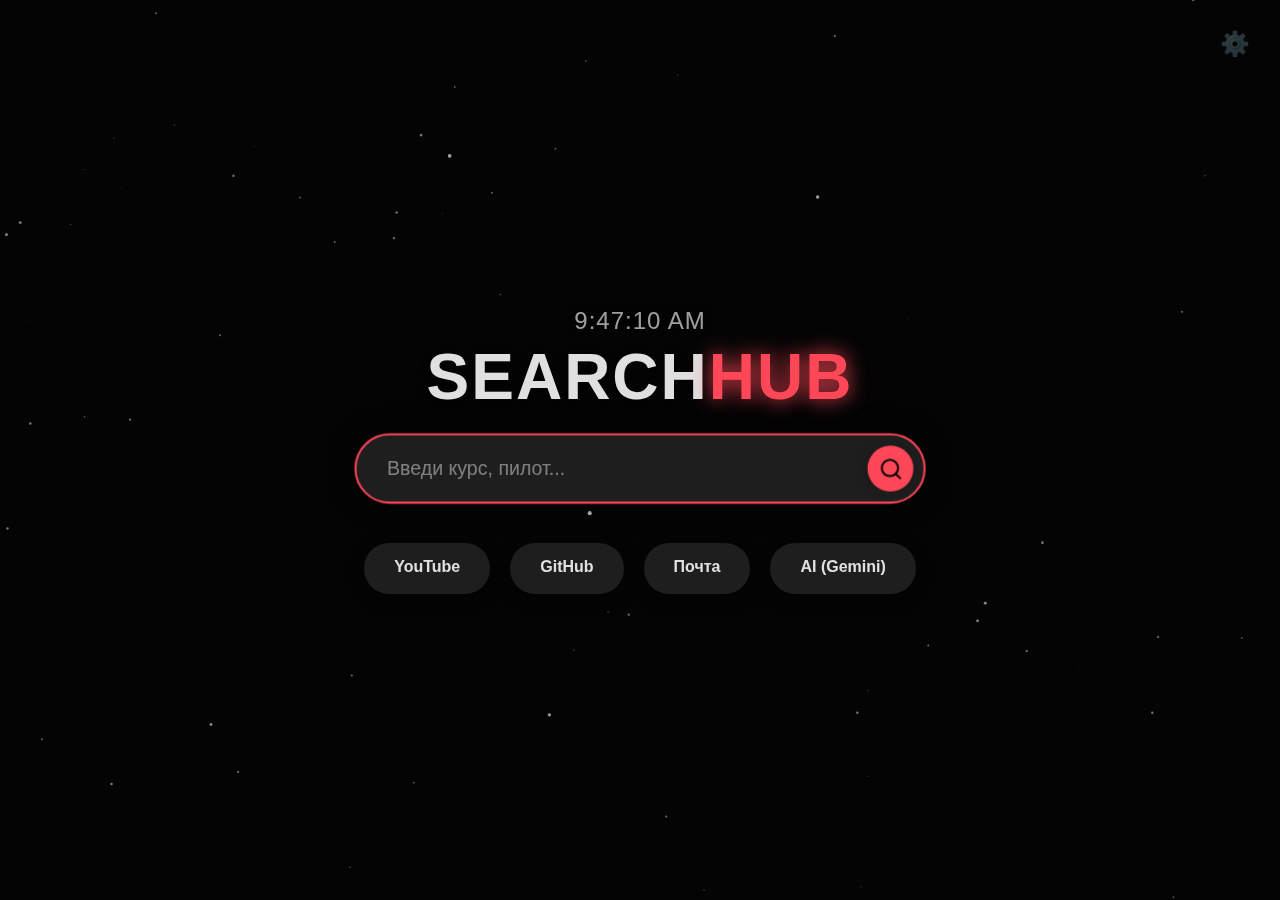
<file: index.html>
<!DOCTYPE html>
<html lang="ru">
<head>
    <meta charset="UTF-8">
    <meta name="viewport" content="width=device-width, initial-scale=1.0, maximum-scale=1.0, user-scalable=no">
    <title>SearchHub</title>
    <link rel="stylesheet" href="nano.min.css"/>

    <style>
        :root { --bg-color: #050505; --card-bg: #1e1e1e; --text-main: #e0e0e0; --accent: #ff4757; --shadow: 0 4px 15px rgba(0,0,0,0.5); }
        * { box-sizing: border-box; margin: 0; padding: 0; font-family: 'Segoe UI', Tahoma, Geneva, Verdana, sans-serif; -webkit-tap-highlight-color: transparent; }
        body { background-color: var(--bg-color); color: var(--text-main); height: 100vh; display: flex; flex-direction: column; align-items: center; justify-content: center; overflow: hidden; user-select: none; transition: background-color 0.5s; }
        
        #space { position: absolute; top: 0; left: 0; width: 100%; height: 100%; z-index: 0; }
        #flash-overlay { position: fixed; top: 0; left: 0; width: 100%; height: 100%; background: white; opacity: 0; pointer-events: none; z-index: 9999; transition: opacity 0.2s ease-in; }
        
        .container { position: relative; z-index: 10; text-align: center; width: 100%; max-width: 600px; padding: 20px; }
        .fade-out { opacity: 0 !important; transform: scale(0.95); pointer-events: none; transition: all 0.5s ease; }
        
        /* КЛОН */
        .search-clone { position: fixed; display: flex; align-items: center; justify-content: center; background: var(--card-bg); color: var(--text-main); border-radius: 50px; font-size: 1.2rem; z-index: 1001; box-shadow: var(--shadow); white-space: nowrap; overflow: hidden; text-overflow: ellipsis; padding: 0 25px; border: 2px solid transparent; will-change: top, left, width, transform; transition: top 0.8s cubic-bezier(0.2, 0.8, 0.2, 1), left 0.8s cubic-bezier(0.2, 0.8, 0.2, 1), width 0.8s cubic-bezier(0.2, 0.8, 0.2, 1), transform 0.8s cubic-bezier(0.2, 0.8, 0.2, 1), background-color 0.5s ease, color 0.5s ease, box-shadow 0.5s ease; }
        .search-clone.launching { background: var(--accent) !important; color: var(--bg-color) !important; border-color: var(--accent) !important; box-shadow: 0 0 50px var(--accent) !important; top: 50% !important; left: 50% !important; transform: translate(-50%, -50%) scale(1.3) !important; }
        
        .hero-button { position: fixed !important; z-index: 1000 !important; transition: all 0.8s cubic-bezier(0.2, 0.8, 0.2, 1) !important; box-shadow: 0 0 30px var(--accent) !important; background: var(--accent) !important; color: var(--bg-color) !important; border-color: var(--accent) !important; margin: 0 !important; }
        
        .clock { font-size: 1.5rem; font-weight: 300; color: var(--text-main); opacity: 0.7; margin-bottom: 5px; letter-spacing: 1px; text-shadow: 0 0 10px rgba(0,0,0,0.5); transition: opacity 0.5s; }
        h1 { font-size: 4rem; margin-bottom: 20px; letter-spacing: 2px; color: var(--text-main); text-transform: uppercase; font-weight: 800; cursor: default; text-shadow: 0 4px 10px rgba(0,0,0,0.8); transition: opacity 0.5s; }
        h1 span { color: var(--accent); text-shadow: 0 0 20px var(--accent); }
        
        /* ПОИСК */
        .search-wrapper { position: relative; width: 100%; z-index: 20; }
        .search-box { background: var(--card-bg); border-radius: 50px; padding: 10px; box-shadow: var(--shadow); display: flex; align-items: center; transition: all 0.3s cubic-bezier(0.25, 0.8, 0.25, 1); border: 2px solid transparent; position: relative; }
        @media (hover: hover) {
            .search-box:hover { transform: translateY(-2px) scale(1.01); box-shadow: 0 8px 25px rgba(0,0,0,0.6); border-color: rgba(255,255,255,0.1); }
        }
        .search-box:focus-within { transform: scale(1.02); border-color: var(--accent); box-shadow: 0 0 25px rgba(0,0,0, 0.5); }
        .shake { animation: shake 0.5s cubic-bezier(.36,.07,.19,.97) both; border-color: var(--accent); }
        
        input[type="text"] { background: transparent; border: none; color: var(--text-main); font-size: 1.2rem; padding: 10px 20px; width: 100%; outline: none; user-select: text; }
        input[type="text"]::placeholder { color: var(--text-main); opacity: 0.5; }
        
        button[type="submit"] { background: var(--accent); border: none; color: var(--bg-color); border-radius: 50%; width: 45px; height: 45px; min-width: 45px; flex-shrink: 0; cursor: pointer; font-weight: bold; transition: all 0.3s; display: flex; align-items: center; justify-content: center; box-shadow: 0 0 10px rgba(0,0,0,0.2); }
        button[type="submit"]:hover { transform: scale(1.1); box-shadow: 0 0 15px var(--accent); }

        /* ИСТОРИЯ */
        .history-dropdown { position: absolute; top: 110%; left: 0; width: 100%; background: var(--card-bg); border-radius: 15px; box-shadow: 0 10px 30px rgba(0,0,0,0.8); border: 1px solid rgba(255,255,255,0.1); overflow: hidden; z-index: 10; opacity: 0; visibility: hidden; transform: translateY(-10px); transition: all 0.2s ease; text-align: left; max-height: 300px; overflow-y: auto; }
        .history-dropdown.active { opacity: 1; visibility: visible; transform: translateY(0); }
        .history-item { padding: 15px 20px; cursor: pointer; color: var(--text-main); border-bottom: 1px solid rgba(255,255,255,0.05); display: flex; justify-content: space-between; align-items: center; transition: background 0.2s; font-size: 1rem; }
        .history-item:hover { background: rgba(255,255,255,0.1); color: var(--accent); }
        .history-item:last-child { border-bottom: none; }
        .clear-history { text-align: center; font-size: 0.9rem; padding: 12px; color: #888; cursor: pointer; background: rgba(0,0,0,0.2); }
        .clear-history:hover { background: #ff4757; color: white; }

        /* Links */
        .links { margin-top: 40px; display: flex; justify-content: center; gap: 20px; flex-wrap: wrap; z-index: 5; }
        .link-card { background: var(--card-bg); padding: 15px 30px; border-radius: 25px; text-decoration: none; color: var(--text-main); font-weight: 600; box-shadow: var(--shadow); transition: all 0.3s ease; border-bottom: 3px solid transparent; transform-origin: center center; }
        .link-card:hover { transform: translateY(-5px); border-bottom-color: var(--accent); background: rgba(255,255,255,0.05); }
        
        /* НАСТРОЙКИ */
        .settings-btn { position: absolute; top: 20px; right: 20px; background: transparent; border: none; color: var(--text-main); font-size: 1.5rem; cursor: pointer; opacity: 0.3; transition: opacity 0.3s, transform 0.5s; z-index: 100; padding: 10px; }
        .settings-btn:hover { opacity: 1; transform: rotate(90deg); }
        
        .settings-panel { 
            position: absolute; top: 70px; right: 20px; background: var(--card-bg); 
            padding: 25px; border-radius: 25px; box-shadow: 0 10px 30px rgba(0,0,0,0.8); 
            display: flex; flex-direction: column; gap: 20px; z-index: 99; width: 280px; 
            border: 1px solid var(--accent); opacity: 0; visibility: hidden; 
            transform: translateY(-10px); transition: all 0.3s ease; 
        }
        .settings-panel.active { opacity: 1; visibility: visible; transform: translateY(0); }
        
        .setting-item { display: flex; justify-content: space-between; align-items: center; font-size: 0.95rem; font-weight: 500; position: relative; }
        
        .custom-select { position: relative; width: 140px; cursor: pointer; user-select: none; }
        .select-selected { background: rgba(255,255,255,0.05); border: 1px solid rgba(255,255,255,0.1); color: var(--text-main); padding: 8px 15px; border-radius: 12px; font-size: 0.9rem; display: flex; justify-content: space-between; align-items: center; transition: border-color 0.2s; }
        .select-selected:after { content: ""; border: 5px solid transparent; border-top-color: var(--text-main); margin-left: 10px; transform: translateY(2px); }
        .custom-select:hover .select-selected { border-color: var(--accent); }
        .select-items { position: absolute; background-color: var(--card-bg); top: 110%; left: 0; right: 0; z-index: 1001; border-radius: 12px; border: 1px solid rgba(255,255,255,0.1); box-shadow: 0 5px 15px rgba(0,0,0,0.5); overflow: hidden; opacity: 0; visibility: hidden; transform: translateY(-5px); transition: all 0.2s; }
        .select-items.select-open { opacity: 1; visibility: visible; transform: translateY(0); }
        .select-item { padding: 10px 15px; cursor: pointer; border-bottom: 1px solid rgba(255,255,255,0.05); }
        .select-item:last-child { border-bottom: none; }
        .select-item:hover { background-color: rgba(255,255,255,0.05); color: var(--accent); }

        .pcr-button { width: 32px !important; height: 32px !important; border-radius: 50% !important; overflow: hidden !important; border: none !important; box-shadow: 0 0 0 2px var(--card-bg), 0 0 0 4px var(--text-main) !important; background: transparent !important; }
        .pcr-button::after { border-radius: 50% !important; height: 100% !important; width: 100% !important; }
        .pcr-app { border-radius: 15px !important; background: #1e1e1e !important; }
        .btn-reset { margin-top: 10px; padding: 12px; background: #ff4757; color: white; border: none; border-radius: 20px; cursor: pointer; font-weight: bold; transition: transform 0.1s; }
        .btn-reset:hover { filter: brightness(1.1); }
        @keyframes shake { 10%, 90% { transform: translate3d(-1px, 0, 0); } 20%, 80% { transform: translate3d(2px, 0, 0); } 30%, 50%, 70% { transform: translate3d(-4px, 0, 0); } 40%, 60% { transform: translate3d(4px, 0, 0); } }
        
        @media screen and (max-width: 768px) {
            h1 { font-size: 3rem; margin-bottom: 15px; }
            .container { padding: 15px; width: 100%; }
            
            .search-box { padding: 8px; }
            input[type="text"] { font-size: 1rem; padding: 8px 15px; }
            button[type="submit"] { width: 40px; height: 40px; min-width: 40px; }
            
            .links { gap: 10px; margin-top: 30px; }
            .link-card { padding: 12px 20px; font-size: 0.9rem; width: 45%; /* По 2 в ряд */ }
            
            .settings-btn { top: 15px; right: 15px; opacity: 0.5; }
            .settings-panel { 
                position: fixed;
                top: 50%; left: 50%; 
                transform: translate(-50%, -50%) scale(0.9);
                width: 90%; max-width: 320px;
                z-index: 2000;
                opacity: 0; visibility: hidden;
                transition: all 0.3s cubic-bezier(0.175, 0.885, 0.32, 1.275);
            }
            .settings-panel.active { 
                transform: translate(-50%, -50%) scale(1); 
                opacity: 1; visibility: visible;
            }
            
            .history-item { padding: 15px; font-size: 1rem; }
        }
    </style>
</head>
<body>
    <canvas id="space"></canvas>
    <div id="flash-overlay"></div>
    <button id="settingsToggle" class="settings-btn">⚙️</button>

    <div id="settingsPanel" class="settings-panel">
        <div class="setting-item"><span>Фон космоса</span><div id="picker-bg"></div></div>
        <div class="setting-item"><span>Кнопки / Поиск</span><div id="picker-card"></div></div>
        <div class="setting-item"><span>Основной текст</span><div id="picker-text"></div></div>
        <div class="setting-item"><span>Акцент (UI)</span><div id="picker-accent"></div></div>
        <div class="setting-item"><span>Звезды</span><div id="picker-stars"></div></div>
        
        <div class="setting-item">
            <span>Почта</span>
            <div class="custom-select" id="mailSelect" data-type="mail">
                <div class="select-selected">Gmail</div>
                <div class="select-items">
                    <div class="select-item" data-value="gmail">Gmail</div>
                    <div class="select-item" data-value="mailru">Mail.ru</div>
                    <div class="select-item" data-value="yandex">Yandex</div>
                    <div class="select-item" data-value="outlook">Outlook</div>
                </div>
            </div>
        </div>

        <div class="setting-item">
            <span>Поисковик</span>
            <div class="custom-select" id="searchSelect" data-type="search">
                <div class="select-selected">Google</div>
                <div class="select-items">
                    <div class="select-item" data-value="google">Google</div>
                    <div class="select-item" data-value="yandex">Yandex</div>
                    <div class="select-item" data-value="bing">Bing</div>
                    <div class="select-item" data-value="duckduckgo">DuckDuckGo</div>
                </div>
            </div>
        </div>

        <button id="resetTheme" class="btn-reset">Сбросить настройки</button>
    </div>

    <div class="container">
        <div id="clock" class="clock">00:00:00</div>
        <h1>Search<span>Hub</span></h1>
        
        <div class="search-wrapper">
            <form id="searchForm" action="https://www.google.com/search" method="GET" class="search-box">
                <input type="text" id="searchInput" name="q" placeholder="Введи курс, пилот..." autocomplete="off">
                <button type="submit" id="searchBtn">
                    <svg xmlns="http://www.w3.org/2000/svg" width="24" height="24" viewBox="0 0 24 24" fill="none" stroke="currentColor" stroke-width="2" stroke-linecap="round" stroke-linejoin="round"><circle cx="11" cy="11" r="8"></circle><line x1="21" y1="21" x2="16.65" y2="16.65"></line></svg>
                </button>
            </form>
            
            <div id="historyDropdown" class="history-dropdown">
                <div class="clear-history" id="clearHistoryBtn">Очистить бортовой журнал</div>
            </div>
        </div>

        <div class="links">
            <a href="https://www.youtube.com" class="link-card">YouTube</a>
            <a href="https://github.com" class="link-card">GitHub</a>
            <a href="https://mail.google.com" class="link-card" id="mailLink">Почта</a>
            <a href="https://gemini.google.com" class="link-card">AI (Gemini)</a>
        </div>
    </div>

    <script src="pickr.min.js"></script>
    <script src="script.js"></script>
</body>

</html>
</file>
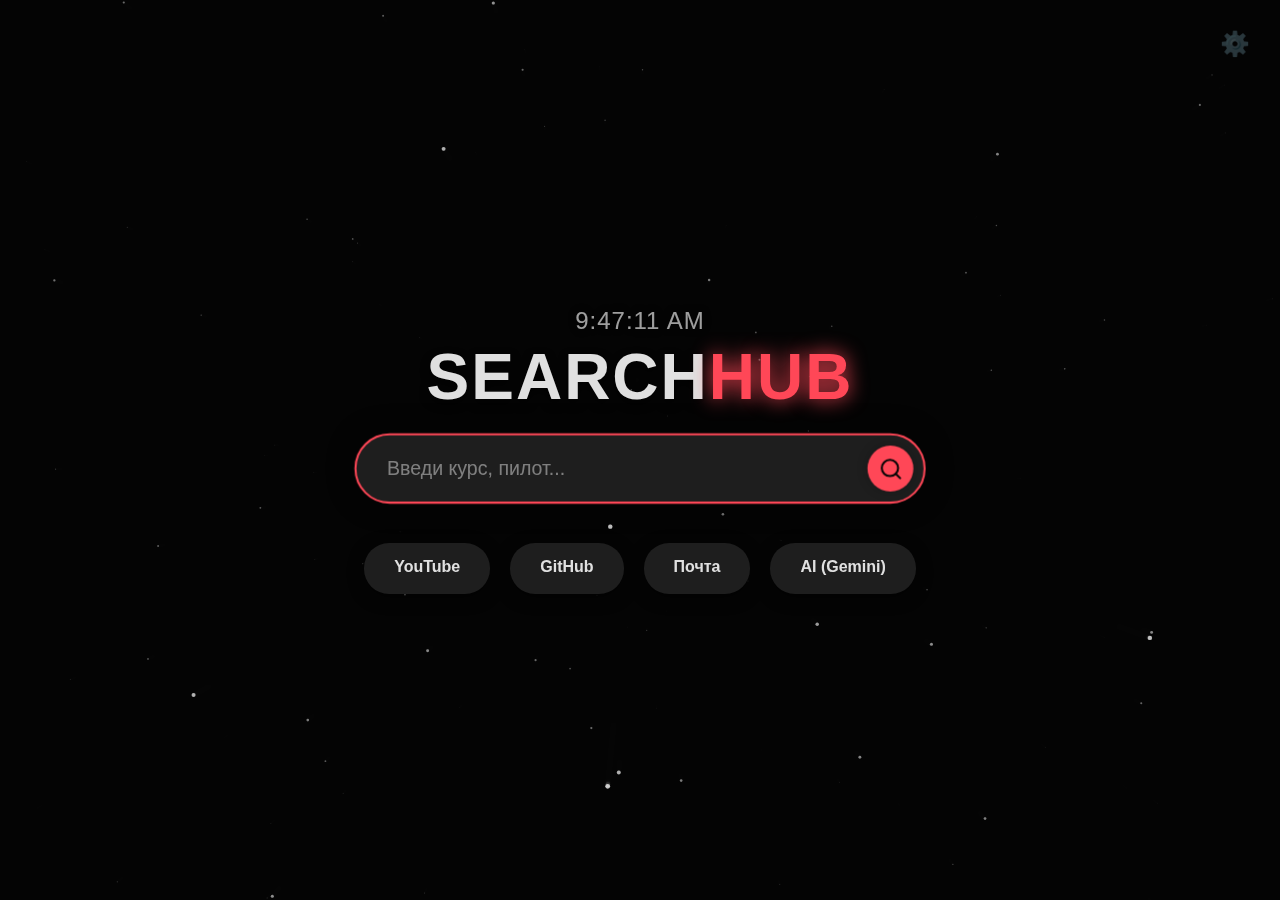
<file: SearchWeb.html>
<!DOCTYPE html>
<html lang="ru">
<head>
    <meta charset="UTF-8">
    <meta name="viewport" content="width=device-width, initial-scale=1.0, maximum-scale=1.0, user-scalable=no">
    <title>SearchHub</title>
    <link rel="stylesheet" href="nano.min.css"/>

    <style>
        :root { --bg-color: #050505; --card-bg: #1e1e1e; --text-main: #e0e0e0; --accent: #ff4757; --shadow: 0 4px 15px rgba(0,0,0,0.5); }
        * { box-sizing: border-box; margin: 0; padding: 0; font-family: 'Segoe UI', Tahoma, Geneva, Verdana, sans-serif; -webkit-tap-highlight-color: transparent; }
        body { background-color: var(--bg-color); color: var(--text-main); height: 100vh; display: flex; flex-direction: column; align-items: center; justify-content: center; overflow: hidden; user-select: none; transition: background-color 0.5s; }
        
        #space { position: absolute; top: 0; left: 0; width: 100%; height: 100%; z-index: 0; }
        #flash-overlay { position: fixed; top: 0; left: 0; width: 100%; height: 100%; background: white; opacity: 0; pointer-events: none; z-index: 9999; transition: opacity 0.2s ease-in; }
        
        .container { position: relative; z-index: 10; text-align: center; width: 100%; max-width: 600px; padding: 20px; }
        .fade-out { opacity: 0 !important; transform: scale(0.95); pointer-events: none; transition: all 0.5s ease; }
        
        /* КЛОН */
        .search-clone { position: fixed; display: flex; align-items: center; justify-content: center; background: var(--card-bg); color: var(--text-main); border-radius: 50px; font-size: 1.2rem; z-index: 1001; box-shadow: var(--shadow); white-space: nowrap; overflow: hidden; text-overflow: ellipsis; padding: 0 25px; border: 2px solid transparent; will-change: top, left, width, transform; transition: top 0.8s cubic-bezier(0.2, 0.8, 0.2, 1), left 0.8s cubic-bezier(0.2, 0.8, 0.2, 1), width 0.8s cubic-bezier(0.2, 0.8, 0.2, 1), transform 0.8s cubic-bezier(0.2, 0.8, 0.2, 1), background-color 0.5s ease, color 0.5s ease, box-shadow 0.5s ease; }
        .search-clone.launching { background: var(--accent) !important; color: var(--bg-color) !important; border-color: var(--accent) !important; box-shadow: 0 0 50px var(--accent) !important; top: 50% !important; left: 50% !important; transform: translate(-50%, -50%) scale(1.3) !important; }
        
        .hero-button { position: fixed !important; z-index: 1000 !important; transition: all 0.8s cubic-bezier(0.2, 0.8, 0.2, 1) !important; box-shadow: 0 0 30px var(--accent) !important; background: var(--accent) !important; color: var(--bg-color) !important; border-color: var(--accent) !important; margin: 0 !important; }
        
        .clock { font-size: 1.5rem; font-weight: 300; color: var(--text-main); opacity: 0.7; margin-bottom: 5px; letter-spacing: 1px; text-shadow: 0 0 10px rgba(0,0,0,0.5); transition: opacity 0.5s; }
        h1 { font-size: 4rem; margin-bottom: 20px; letter-spacing: 2px; color: var(--text-main); text-transform: uppercase; font-weight: 800; cursor: default; text-shadow: 0 4px 10px rgba(0,0,0,0.8); transition: opacity 0.5s; }
        h1 span { color: var(--accent); text-shadow: 0 0 20px var(--accent); }
        
        /* ПОИСК */
        .search-wrapper { position: relative; width: 100%; z-index: 20; }
        .search-box { background: var(--card-bg); border-radius: 50px; padding: 10px; box-shadow: var(--shadow); display: flex; align-items: center; transition: all 0.3s cubic-bezier(0.25, 0.8, 0.25, 1); border: 2px solid transparent; position: relative; }
        @media (hover: hover) {
            .search-box:hover { transform: translateY(-2px) scale(1.01); box-shadow: 0 8px 25px rgba(0,0,0,0.6); border-color: rgba(255,255,255,0.1); }
        }
        .search-box:focus-within { transform: scale(1.02); border-color: var(--accent); box-shadow: 0 0 25px rgba(0,0,0, 0.5); }
        .shake { animation: shake 0.5s cubic-bezier(.36,.07,.19,.97) both; border-color: var(--accent); }
        
        input[type="text"] { background: transparent; border: none; color: var(--text-main); font-size: 1.2rem; padding: 10px 20px; width: 100%; outline: none; user-select: text; }
        input[type="text"]::placeholder { color: var(--text-main); opacity: 0.5; }
        
        button[type="submit"] { background: var(--accent); border: none; color: var(--bg-color); border-radius: 50%; width: 45px; height: 45px; min-width: 45px; flex-shrink: 0; cursor: pointer; font-weight: bold; transition: all 0.3s; display: flex; align-items: center; justify-content: center; box-shadow: 0 0 10px rgba(0,0,0,0.2); }
        button[type="submit"]:hover { transform: scale(1.1); box-shadow: 0 0 15px var(--accent); }

        /* ИСТОРИЯ */
        .history-dropdown { position: absolute; top: 110%; left: 0; width: 100%; background: var(--card-bg); border-radius: 15px; box-shadow: 0 10px 30px rgba(0,0,0,0.8); border: 1px solid rgba(255,255,255,0.1); overflow: hidden; z-index: 10; opacity: 0; visibility: hidden; transform: translateY(-10px); transition: all 0.2s ease; text-align: left; max-height: 300px; overflow-y: auto; }
        .history-dropdown.active { opacity: 1; visibility: visible; transform: translateY(0); }
        .history-item { padding: 15px 20px; cursor: pointer; color: var(--text-main); border-bottom: 1px solid rgba(255,255,255,0.05); display: flex; justify-content: space-between; align-items: center; transition: background 0.2s; font-size: 1rem; }
        .history-item:hover { background: rgba(255,255,255,0.1); color: var(--accent); }
        .history-item:last-child { border-bottom: none; }
        .clear-history { text-align: center; font-size: 0.9rem; padding: 12px; color: #888; cursor: pointer; background: rgba(0,0,0,0.2); }
        .clear-history:hover { background: #ff4757; color: white; }

        /* Links */
        .links { margin-top: 40px; display: flex; justify-content: center; gap: 20px; flex-wrap: wrap; z-index: 5; }
        .link-card { background: var(--card-bg); padding: 15px 30px; border-radius: 25px; text-decoration: none; color: var(--text-main); font-weight: 600; box-shadow: var(--shadow); transition: all 0.3s ease; border-bottom: 3px solid transparent; transform-origin: center center; }
        .link-card:hover { transform: translateY(-5px); border-bottom-color: var(--accent); background: rgba(255,255,255,0.05); }
        
        /* НАСТРОЙКИ */
        .settings-btn { position: absolute; top: 20px; right: 20px; background: transparent; border: none; color: var(--text-main); font-size: 1.5rem; cursor: pointer; opacity: 0.3; transition: opacity 0.3s, transform 0.5s; z-index: 100; padding: 10px; }
        .settings-btn:hover { opacity: 1; transform: rotate(90deg); }
        
        .settings-panel { 
            position: absolute; top: 70px; right: 20px; background: var(--card-bg); 
            padding: 25px; border-radius: 25px; box-shadow: 0 10px 30px rgba(0,0,0,0.8); 
            display: flex; flex-direction: column; gap: 20px; z-index: 99; width: 280px; 
            border: 1px solid var(--accent); opacity: 0; visibility: hidden; 
            transform: translateY(-10px); transition: all 0.3s ease; 
        }
        .settings-panel.active { opacity: 1; visibility: visible; transform: translateY(0); }
        
        .setting-item { display: flex; justify-content: space-between; align-items: center; font-size: 0.95rem; font-weight: 500; position: relative; }
        
        .custom-select { position: relative; width: 140px; cursor: pointer; user-select: none; }
        .select-selected { background: rgba(255,255,255,0.05); border: 1px solid rgba(255,255,255,0.1); color: var(--text-main); padding: 8px 15px; border-radius: 12px; font-size: 0.9rem; display: flex; justify-content: space-between; align-items: center; transition: border-color 0.2s; }
        .select-selected:after { content: ""; border: 5px solid transparent; border-top-color: var(--text-main); margin-left: 10px; transform: translateY(2px); }
        .custom-select:hover .select-selected { border-color: var(--accent); }
        .select-items { position: absolute; background-color: var(--card-bg); top: 110%; left: 0; right: 0; z-index: 1001; border-radius: 12px; border: 1px solid rgba(255,255,255,0.1); box-shadow: 0 5px 15px rgba(0,0,0,0.5); overflow: hidden; opacity: 0; visibility: hidden; transform: translateY(-5px); transition: all 0.2s; }
        .select-items.select-open { opacity: 1; visibility: visible; transform: translateY(0); }
        .select-item { padding: 10px 15px; cursor: pointer; border-bottom: 1px solid rgba(255,255,255,0.05); }
        .select-item:last-child { border-bottom: none; }
        .select-item:hover { background-color: rgba(255,255,255,0.05); color: var(--accent); }

        .pcr-button { width: 32px !important; height: 32px !important; border-radius: 50% !important; overflow: hidden !important; border: none !important; box-shadow: 0 0 0 2px var(--card-bg), 0 0 0 4px var(--text-main) !important; background: transparent !important; }
        .pcr-button::after { border-radius: 50% !important; height: 100% !important; width: 100% !important; }
        .pcr-app { border-radius: 15px !important; background: #1e1e1e !important; }
        .btn-reset { margin-top: 10px; padding: 12px; background: #ff4757; color: white; border: none; border-radius: 20px; cursor: pointer; font-weight: bold; transition: transform 0.1s; }
        .btn-reset:hover { filter: brightness(1.1); }
        @keyframes shake { 10%, 90% { transform: translate3d(-1px, 0, 0); } 20%, 80% { transform: translate3d(2px, 0, 0); } 30%, 50%, 70% { transform: translate3d(-4px, 0, 0); } 40%, 60% { transform: translate3d(4px, 0, 0); } }
        
        @media screen and (max-width: 768px) {
            h1 { font-size: 3rem; margin-bottom: 15px; }
            .container { padding: 15px; width: 100%; }
            
            .search-box { padding: 8px; }
            input[type="text"] { font-size: 1rem; padding: 8px 15px; }
            button[type="submit"] { width: 40px; height: 40px; min-width: 40px; }
            
            .links { gap: 10px; margin-top: 30px; }
            .link-card { padding: 12px 20px; font-size: 0.9rem; width: 45%; /* По 2 в ряд */ }
            
            .settings-btn { top: 15px; right: 15px; opacity: 0.5; }
            .settings-panel { 
                position: fixed;
                top: 50%; left: 50%; 
                transform: translate(-50%, -50%) scale(0.9);
                width: 90%; max-width: 320px;
                z-index: 2000;
                opacity: 0; visibility: hidden;
                transition: all 0.3s cubic-bezier(0.175, 0.885, 0.32, 1.275);
            }
            .settings-panel.active { 
                transform: translate(-50%, -50%) scale(1); 
                opacity: 1; visibility: visible;
            }
            
            .history-item { padding: 15px; font-size: 1rem; }
        }
    </style>
</head>
<body>
    <canvas id="space"></canvas>
    <div id="flash-overlay"></div>
    <button id="settingsToggle" class="settings-btn">⚙️</button>

    <div id="settingsPanel" class="settings-panel">
        <div class="setting-item"><span>Фон космоса</span><div id="picker-bg"></div></div>
        <div class="setting-item"><span>Кнопки / Поиск</span><div id="picker-card"></div></div>
        <div class="setting-item"><span>Основной текст</span><div id="picker-text"></div></div>
        <div class="setting-item"><span>Акцент (UI)</span><div id="picker-accent"></div></div>
        <div class="setting-item"><span>Звезды</span><div id="picker-stars"></div></div>
        
        <div class="setting-item">
            <span>Почта</span>
            <div class="custom-select" id="mailSelect" data-type="mail">
                <div class="select-selected">Gmail</div>
                <div class="select-items">
                    <div class="select-item" data-value="gmail">Gmail</div>
                    <div class="select-item" data-value="mailru">Mail.ru</div>
                    <div class="select-item" data-value="yandex">Yandex</div>
                    <div class="select-item" data-value="outlook">Outlook</div>
                </div>
            </div>
        </div>

        <div class="setting-item">
            <span>Поисковик</span>
            <div class="custom-select" id="searchSelect" data-type="search">
                <div class="select-selected">Google</div>
                <div class="select-items">
                    <div class="select-item" data-value="google">Google</div>
                    <div class="select-item" data-value="yandex">Yandex</div>
                    <div class="select-item" data-value="bing">Bing</div>
                    <div class="select-item" data-value="duckduckgo">DuckDuckGo</div>
                </div>
            </div>
        </div>

        <button id="resetTheme" class="btn-reset">Сбросить настройки</button>
    </div>

    <div class="container">
        <div id="clock" class="clock">00:00:00</div>
        <h1>Search<span>Hub</span></h1>
        
        <div class="search-wrapper">
            <form id="searchForm" action="https://www.google.com/search" method="GET" class="search-box">
                <input type="text" id="searchInput" name="q" placeholder="Введи курс, пилот..." autocomplete="off">
                <button type="submit" id="searchBtn">
                    <svg xmlns="http://www.w3.org/2000/svg" width="24" height="24" viewBox="0 0 24 24" fill="none" stroke="currentColor" stroke-width="2" stroke-linecap="round" stroke-linejoin="round"><circle cx="11" cy="11" r="8"></circle><line x1="21" y1="21" x2="16.65" y2="16.65"></line></svg>
                </button>
            </form>
            
            <div id="historyDropdown" class="history-dropdown">
                <div class="clear-history" id="clearHistoryBtn">Очистить бортовой журнал</div>
            </div>
        </div>

        <div class="links">
            <a href="https://www.youtube.com" class="link-card">YouTube</a>
            <a href="https://github.com" class="link-card">GitHub</a>
            <a href="https://mail.google.com" class="link-card" id="mailLink">Почта</a>
            <a href="https://gemini.google.com" class="link-card">AI (Gemini)</a>
        </div>
    </div>

    <script src="pickr.min.js"></script>
    <script src="script.js"></script>
</body>
</html>
</file>
<file: nano.min.css>
/*! Pickr 1.9.1 MIT | https://github.com/Simonwep/pickr */
.pickr{position:relative;overflow:visible;transform:translateY(0)}.pickr *{box-sizing:border-box;outline:none;border:none;-webkit-appearance:none}.pickr .pcr-button{position:relative;height:2em;width:2em;padding:.5em;cursor:pointer;font-family:-apple-system,BlinkMacSystemFont,"Segoe UI","Roboto","Helvetica Neue",Arial,sans-serif;border-radius:.15em;background:url("data:image/svg+xml;utf8, <svg xmlns=\"http://www.w3.org/2000/svg\" viewBox=\"0 0 50 50\" stroke=\"%2342445A\" stroke-width=\"5px\" stroke-linecap=\"round\"><path d=\"M45,45L5,5\"></path><path d=\"M45,5L5,45\"></path></svg>") no-repeat center;background-size:0;transition:all .3s}.pickr .pcr-button::before{position:absolute;content:"";top:0;left:0;width:100%;height:100%;background:url("data:image/svg+xml;utf8, <svg xmlns=\"http://www.w3.org/2000/svg\" viewBox=\"0 0 2 2\"><path fill=\"white\" d=\"M1,0H2V1H1V0ZM0,1H1V2H0V1Z\"/><path fill=\"gray\" d=\"M0,0H1V1H0V0ZM1,1H2V2H1V1Z\"/></svg>");background-size:.5em;border-radius:.15em;z-index:-1}.pickr .pcr-button::before{z-index:initial}.pickr .pcr-button::after{position:absolute;content:"";top:0;left:0;height:100%;width:100%;transition:background .3s;background:var(--pcr-color);border-radius:.15em}.pickr .pcr-button.clear{background-size:70%}.pickr .pcr-button.clear::before{opacity:0}.pickr .pcr-button.clear:focus{box-shadow:0 0 0 1px rgba(255,255,255,.85),0 0 0 3px var(--pcr-color)}.pickr .pcr-button.disabled{cursor:not-allowed}.pickr *,.pcr-app *{box-sizing:border-box;outline:none;border:none;-webkit-appearance:none}.pickr input:focus,.pickr input.pcr-active,.pickr button:focus,.pickr button.pcr-active,.pcr-app input:focus,.pcr-app input.pcr-active,.pcr-app button:focus,.pcr-app button.pcr-active{box-shadow:0 0 0 1px rgba(255,255,255,.85),0 0 0 3px var(--pcr-color)}.pickr .pcr-palette,.pickr .pcr-slider,.pcr-app .pcr-palette,.pcr-app .pcr-slider{transition:box-shadow .3s}.pickr .pcr-palette:focus,.pickr .pcr-slider:focus,.pcr-app .pcr-palette:focus,.pcr-app .pcr-slider:focus{box-shadow:0 0 0 1px rgba(255,255,255,.85),0 0 0 3px rgba(0,0,0,.25)}.pcr-app{position:fixed;display:flex;flex-direction:column;z-index:10000;border-radius:.1em;background:#fff;opacity:0;visibility:hidden;transition:opacity .3s,visibility 0s .3s;font-family:-apple-system,BlinkMacSystemFont,"Segoe UI","Roboto","Helvetica Neue",Arial,sans-serif;box-shadow:0 .15em 1.5em 0 rgba(0,0,0,.1),0 0 1em 0 rgba(0,0,0,.03);left:0;top:0}.pcr-app.visible{transition:opacity .3s;visibility:visible;opacity:1}.pcr-app .pcr-swatches{display:flex;flex-wrap:wrap;margin-top:.75em}.pcr-app .pcr-swatches.pcr-last{margin:0}@supports(display: grid){.pcr-app .pcr-swatches{display:grid;align-items:center;grid-template-columns:repeat(auto-fit, 1.75em)}}.pcr-app .pcr-swatches>button{font-size:1em;position:relative;width:calc(1.75em - 5px);height:calc(1.75em - 5px);border-radius:.15em;cursor:pointer;margin:2.5px;flex-shrink:0;justify-self:center;transition:all .15s;overflow:hidden;background:rgba(0,0,0,0);z-index:1}.pcr-app .pcr-swatches>button::before{position:absolute;content:"";top:0;left:0;width:100%;height:100%;background:url("data:image/svg+xml;utf8, <svg xmlns=\"http://www.w3.org/2000/svg\" viewBox=\"0 0 2 2\"><path fill=\"white\" d=\"M1,0H2V1H1V0ZM0,1H1V2H0V1Z\"/><path fill=\"gray\" d=\"M0,0H1V1H0V0ZM1,1H2V2H1V1Z\"/></svg>");background-size:6px;border-radius:.15em;z-index:-1}.pcr-app .pcr-swatches>button::after{content:"";position:absolute;top:0;left:0;width:100%;height:100%;background:var(--pcr-color);border:1px solid rgba(0,0,0,.05);border-radius:.15em;box-sizing:border-box}.pcr-app .pcr-swatches>button:hover{filter:brightness(1.05)}.pcr-app .pcr-swatches>button:not(.pcr-active){box-shadow:none}.pcr-app .pcr-interaction{display:flex;flex-wrap:wrap;align-items:center;margin:0 -0.2em 0 -0.2em}.pcr-app .pcr-interaction>*{margin:0 .2em}.pcr-app .pcr-interaction input{letter-spacing:.07em;font-size:.75em;text-align:center;cursor:pointer;color:#75797e;background:#f1f3f4;border-radius:.15em;transition:all .15s;padding:.45em .5em;margin-top:.75em}.pcr-app .pcr-interaction input:hover{filter:brightness(0.975)}.pcr-app .pcr-interaction input:focus{box-shadow:0 0 0 1px rgba(255,255,255,.85),0 0 0 3px rgba(66,133,244,.75)}.pcr-app .pcr-interaction .pcr-result{color:#75797e;text-align:left;flex:1 1 8em;min-width:8em;transition:all .2s;border-radius:.15em;background:#f1f3f4;cursor:text}.pcr-app .pcr-interaction .pcr-result::-moz-selection{background:#4285f4;color:#fff}.pcr-app .pcr-interaction .pcr-result::selection{background:#4285f4;color:#fff}.pcr-app .pcr-interaction .pcr-type.active{color:#fff;background:#4285f4}.pcr-app .pcr-interaction .pcr-save,.pcr-app .pcr-interaction .pcr-cancel,.pcr-app .pcr-interaction .pcr-clear{color:#fff;width:auto}.pcr-app .pcr-interaction .pcr-save,.pcr-app .pcr-interaction .pcr-cancel,.pcr-app .pcr-interaction .pcr-clear{color:#fff}.pcr-app .pcr-interaction .pcr-save:hover,.pcr-app .pcr-interaction .pcr-cancel:hover,.pcr-app .pcr-interaction .pcr-clear:hover{filter:brightness(0.925)}.pcr-app .pcr-interaction .pcr-save{background:#4285f4}.pcr-app .pcr-interaction .pcr-clear,.pcr-app .pcr-interaction .pcr-cancel{background:#f44250}.pcr-app .pcr-interaction .pcr-clear:focus,.pcr-app .pcr-interaction .pcr-cancel:focus{box-shadow:0 0 0 1px rgba(255,255,255,.85),0 0 0 3px rgba(244,66,80,.75)}.pcr-app .pcr-selection .pcr-picker{position:absolute;height:18px;width:18px;border:2px solid #fff;border-radius:100%;-webkit-user-select:none;-moz-user-select:none;user-select:none}.pcr-app .pcr-selection .pcr-color-palette,.pcr-app .pcr-selection .pcr-color-chooser,.pcr-app .pcr-selection .pcr-color-opacity{position:relative;-webkit-user-select:none;-moz-user-select:none;user-select:none;display:flex;flex-direction:column;cursor:grab;cursor:-webkit-grab}.pcr-app .pcr-selection .pcr-color-palette:active,.pcr-app .pcr-selection .pcr-color-chooser:active,.pcr-app .pcr-selection .pcr-color-opacity:active{cursor:grabbing;cursor:-webkit-grabbing}.pcr-app[data-theme=nano]{width:14.25em;max-width:95vw}.pcr-app[data-theme=nano] .pcr-swatches{margin-top:.6em;padding:0 .6em}.pcr-app[data-theme=nano] .pcr-interaction{padding:0 .6em .6em .6em}.pcr-app[data-theme=nano] .pcr-selection{display:grid;grid-gap:.6em;grid-template-columns:1fr 4fr;grid-template-rows:5fr auto auto;align-items:center;height:10.5em;width:100%;align-self:flex-start}.pcr-app[data-theme=nano] .pcr-selection .pcr-color-preview{grid-area:2/1/4/1;height:100%;width:100%;display:flex;flex-direction:row;justify-content:center;margin-left:.6em}.pcr-app[data-theme=nano] .pcr-selection .pcr-color-preview .pcr-last-color{display:none}.pcr-app[data-theme=nano] .pcr-selection .pcr-color-preview .pcr-current-color{position:relative;background:var(--pcr-color);width:2em;height:2em;border-radius:50em;overflow:hidden}.pcr-app[data-theme=nano] .pcr-selection .pcr-color-preview .pcr-current-color::before{position:absolute;content:"";top:0;left:0;width:100%;height:100%;background:url("data:image/svg+xml;utf8, <svg xmlns=\"http://www.w3.org/2000/svg\" viewBox=\"0 0 2 2\"><path fill=\"white\" d=\"M1,0H2V1H1V0ZM0,1H1V2H0V1Z\"/><path fill=\"gray\" d=\"M0,0H1V1H0V0ZM1,1H2V2H1V1Z\"/></svg>");background-size:.5em;border-radius:.15em;z-index:-1}.pcr-app[data-theme=nano] .pcr-selection .pcr-color-palette{grid-area:1/1/2/3;width:100%;height:100%;z-index:1}.pcr-app[data-theme=nano] .pcr-selection .pcr-color-palette .pcr-palette{border-radius:.15em;width:100%;height:100%}.pcr-app[data-theme=nano] .pcr-selection .pcr-color-palette .pcr-palette::before{position:absolute;content:"";top:0;left:0;width:100%;height:100%;background:url("data:image/svg+xml;utf8, <svg xmlns=\"http://www.w3.org/2000/svg\" viewBox=\"0 0 2 2\"><path fill=\"white\" d=\"M1,0H2V1H1V0ZM0,1H1V2H0V1Z\"/><path fill=\"gray\" d=\"M0,0H1V1H0V0ZM1,1H2V2H1V1Z\"/></svg>");background-size:.5em;border-radius:.15em;z-index:-1}.pcr-app[data-theme=nano] .pcr-selection .pcr-color-chooser{grid-area:2/2/2/2}.pcr-app[data-theme=nano] .pcr-selection .pcr-color-opacity{grid-area:3/2/3/2}.pcr-app[data-theme=nano] .pcr-selection .pcr-color-chooser,.pcr-app[data-theme=nano] .pcr-selection .pcr-color-opacity{height:.5em;margin:0 .6em}.pcr-app[data-theme=nano] .pcr-selection .pcr-color-chooser .pcr-picker,.pcr-app[data-theme=nano] .pcr-selection .pcr-color-opacity .pcr-picker{top:50%;transform:translateY(-50%)}.pcr-app[data-theme=nano] .pcr-selection .pcr-color-chooser .pcr-slider,.pcr-app[data-theme=nano] .pcr-selection .pcr-color-opacity .pcr-slider{flex-grow:1;border-radius:50em}.pcr-app[data-theme=nano] .pcr-selection .pcr-color-chooser .pcr-slider{background:linear-gradient(to right, hsl(0, 100%, 50%), hsl(60, 100%, 50%), hsl(120, 100%, 50%), hsl(180, 100%, 50%), hsl(240, 100%, 50%), hsl(300, 100%, 50%), hsl(0, 100%, 50%))}.pcr-app[data-theme=nano] .pcr-selection .pcr-color-opacity .pcr-slider{background:linear-gradient(to right, transparent, black),url("data:image/svg+xml;utf8, <svg xmlns=\"http://www.w3.org/2000/svg\" viewBox=\"0 0 2 2\"><path fill=\"white\" d=\"M1,0H2V1H1V0ZM0,1H1V2H0V1Z\"/><path fill=\"gray\" d=\"M0,0H1V1H0V0ZM1,1H2V2H1V1Z\"/></svg>");background-size:100%,.25em}
</file>
